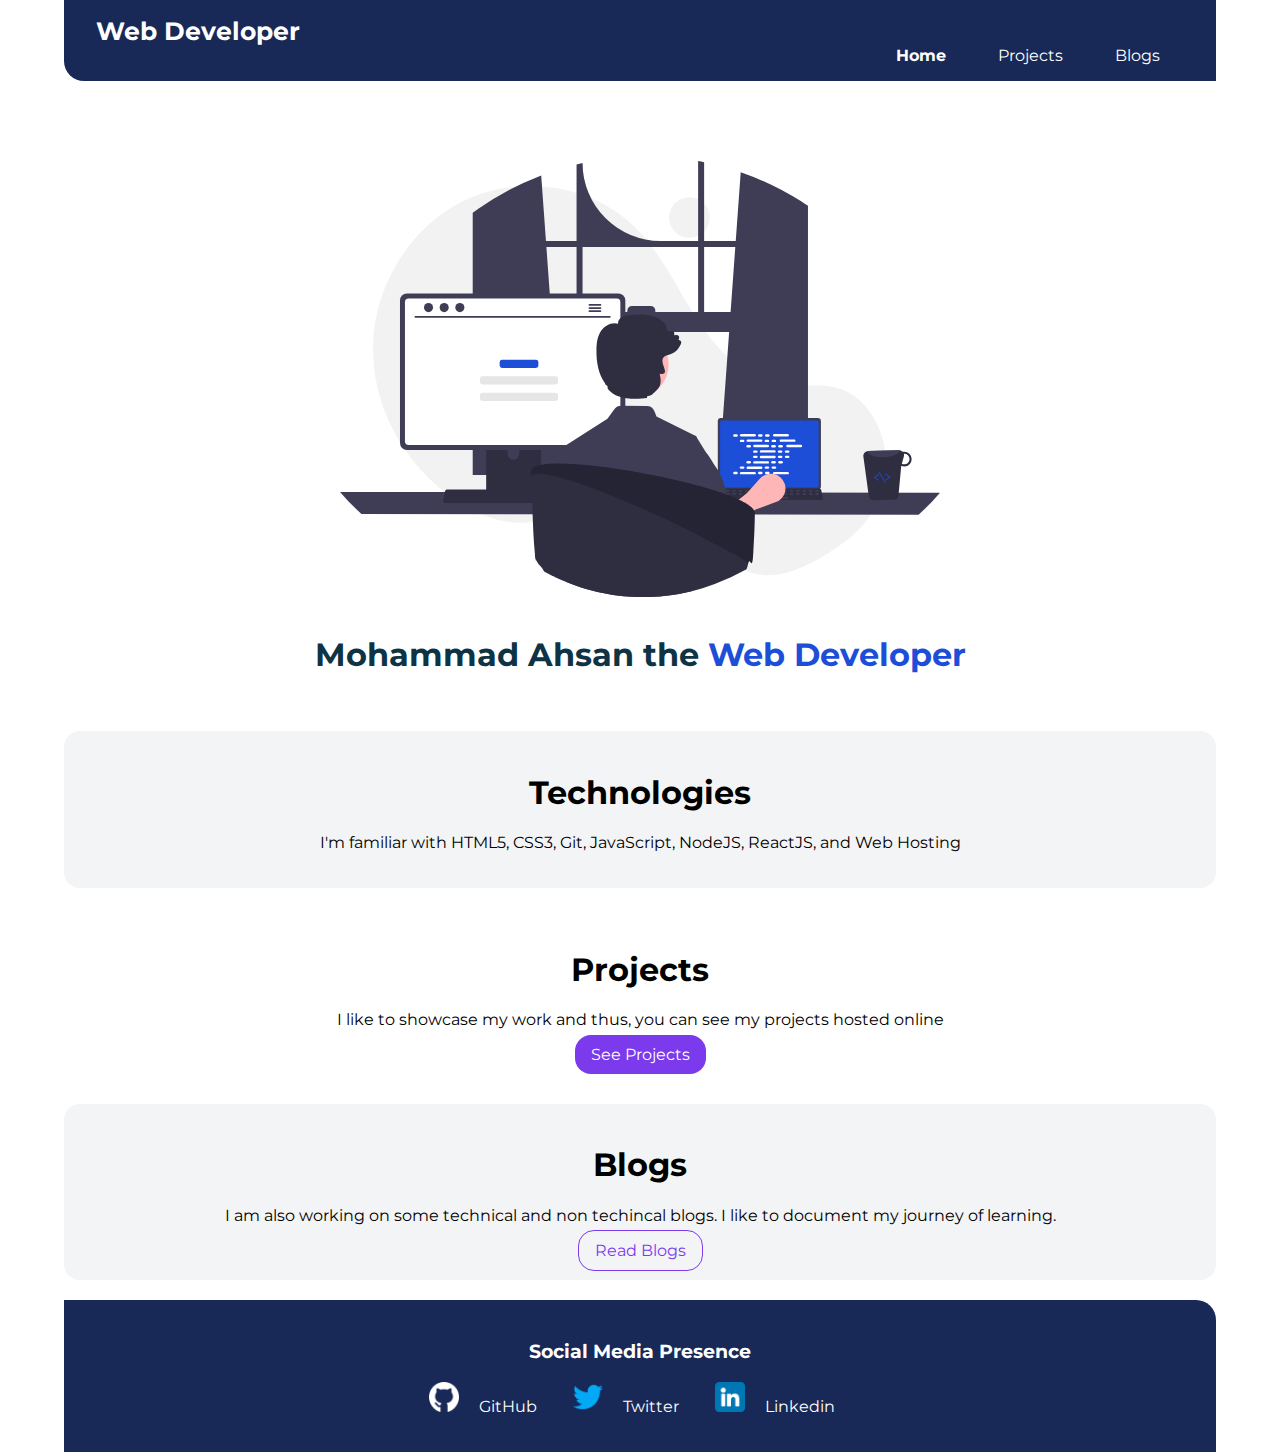
<file: index.html>
<!DOCTYPE html>
<html lang="en">
<head>
    <meta charset="UTF-8">
    <meta http-equiv="X-UA-Compatible" content="IE=edge">
    <meta name="viewport" content="width=device-width, initial-scale=1.0">
    <title>Home | Developer Website </title>
    <link rel="stylesheet" href="style.css">
</head>
<body>
        <!-- Navbar Content-->
    <nav class="navbar container">
        <div class="nav-heading">
            <a class="link" href="/">Web Developer</a>
        </div>
        <ul class="list-non-bullet nav-header">
            <li class="list-item-inline ">
                <a class="link link-active" href="/">Home</a>
            </li>
            <li class="list-item-inline">
                <a class="link" href="/projects.html">Projects</a>
            </li>
            <li class="list-item-inline">
                <a class="link" href="#">Blogs</a>
            </li>
        </ul>   
    </nav>   

    <!-- Logo Content Header Section -->

    <header class="logo">
        <img class="logo-image" src="images/logo.svg" alt="Web Development Programming Logo">
        <h1 class="logo-heading">Mohammad Ahsan the 
            <span class="heading-color">Web Developer</span></h1>
    </header>

    <!-- Section Page -->

    <section class="section ow">
        <div class="container container-center">
            <h1>Technologies</h1>
            <p> I'm familiar with HTML5, CSS3, Git, JavaScript, NodeJS, ReactJS, and Web Hosting </p>
        </div>
    </section>

    <section class="section">
        <div class="container container-center">
            <h1>Projects</h1>
            <p> I like to showcase my work and thus, you can see my projects hosted online </p>
            <a class="link link-primary" href="projects.html">See Projects</a>
        </div>
    </section>

    <section class="section ow">
        <div class="container container-center">
            <h1>Blogs</h1>
            <p>  I am also working on some technical and non techincal blogs. I like to document my journey of learning.  </p>
            <a class="link link-secondary" href="#">Read Blogs</a>
        </div>
    </section>


    <footer class="footer">
        <div class="footer-header">
            <p>Social Media Presence</p>
        </div>
        <ul class="list-non-bullet ">
            <li class="list-item-inline ">
                <img class="filter" src="images/github.png" alt="GitHub Logo" width="30" height="30">
                <a class="link" target="_blank" href="https://github.com/mahsan2606">GitHub</a>
            </li>
            <li class="list-item-inline">
                <img src="images/twitter.png" alt="GitHub Logo" width="30" height="30">
                <a class="link" target="_blank" href="https://twitter.com/mahsan2606">Twitter</a>
            </li>
            <li class="list-item-inline">
                <img src="images/linkedin.png" alt="GitHub Logo" width="30" height="30">
                <a class="link" target="_blank" href="https://www.linkedin.com/in/mahsan2606/">Linkedin</a>
            </li>
        </ul>
    </footer>


</body>
</html>
</file>
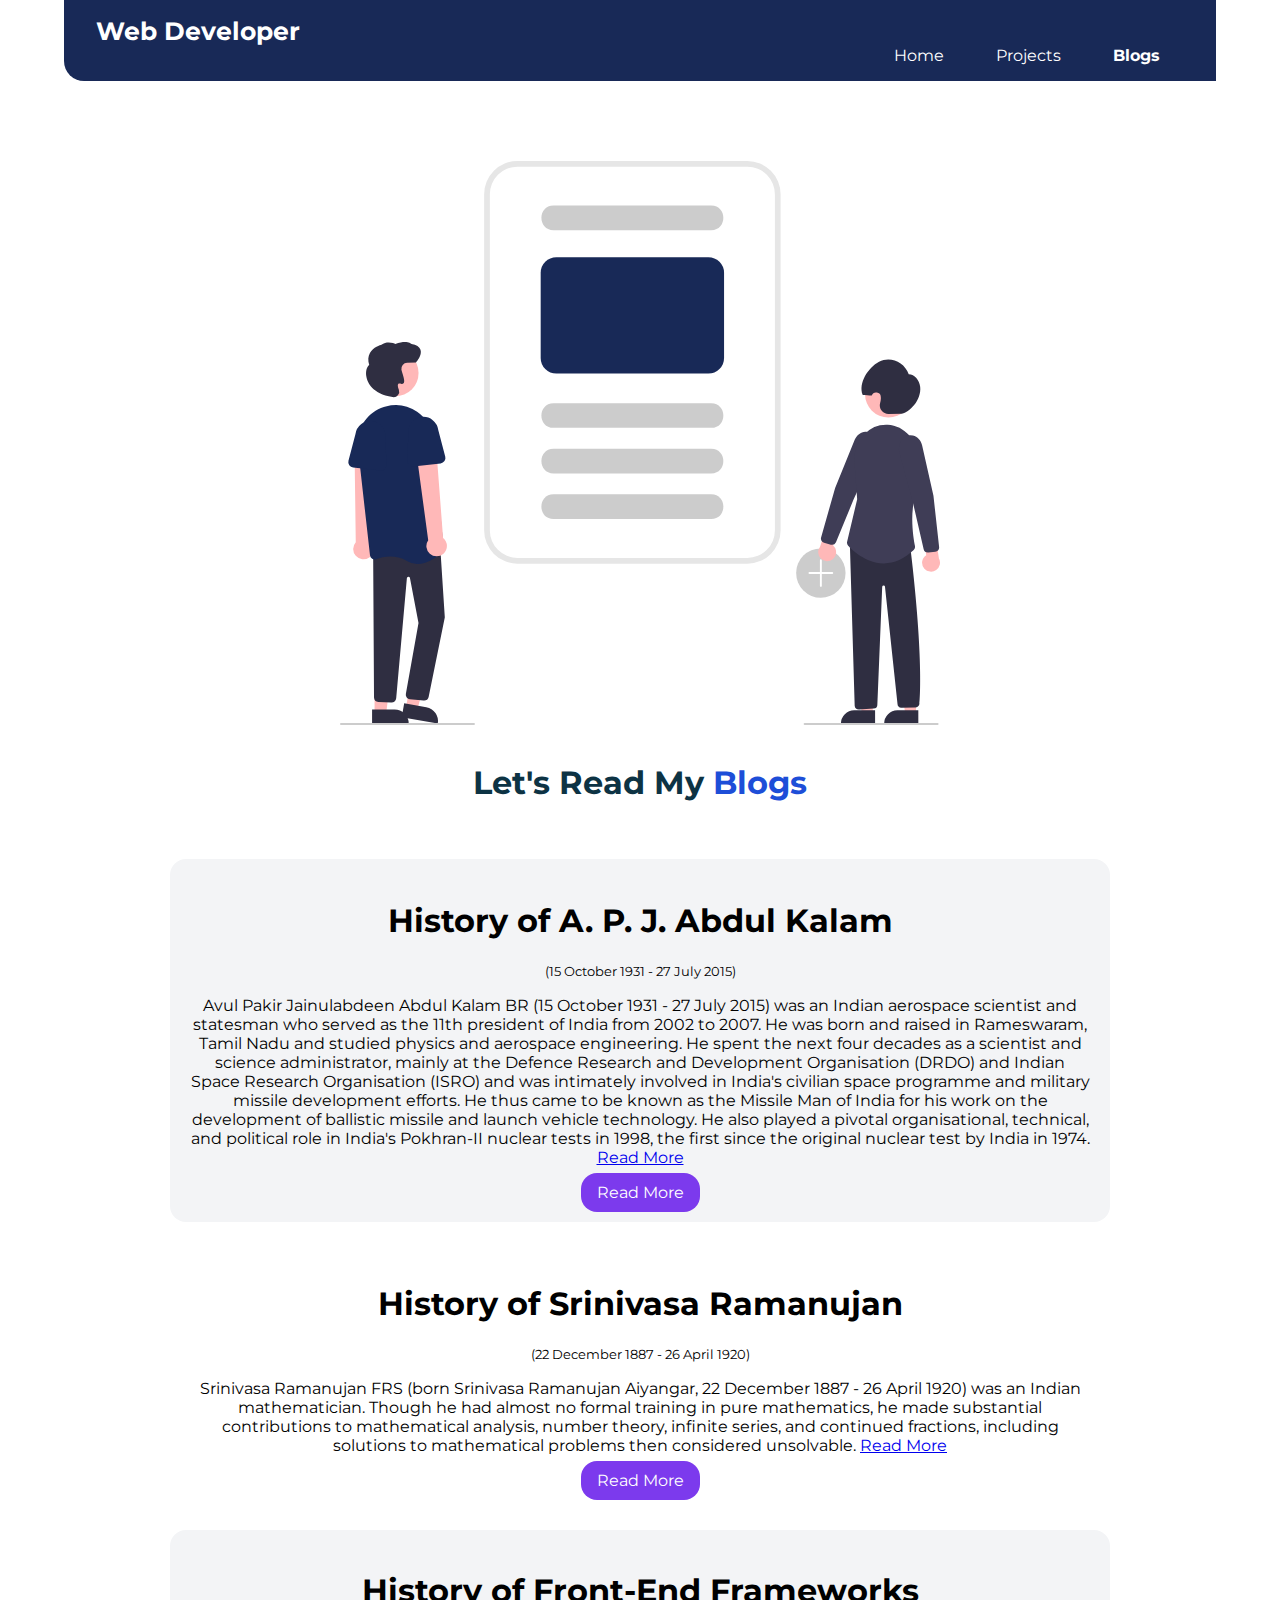
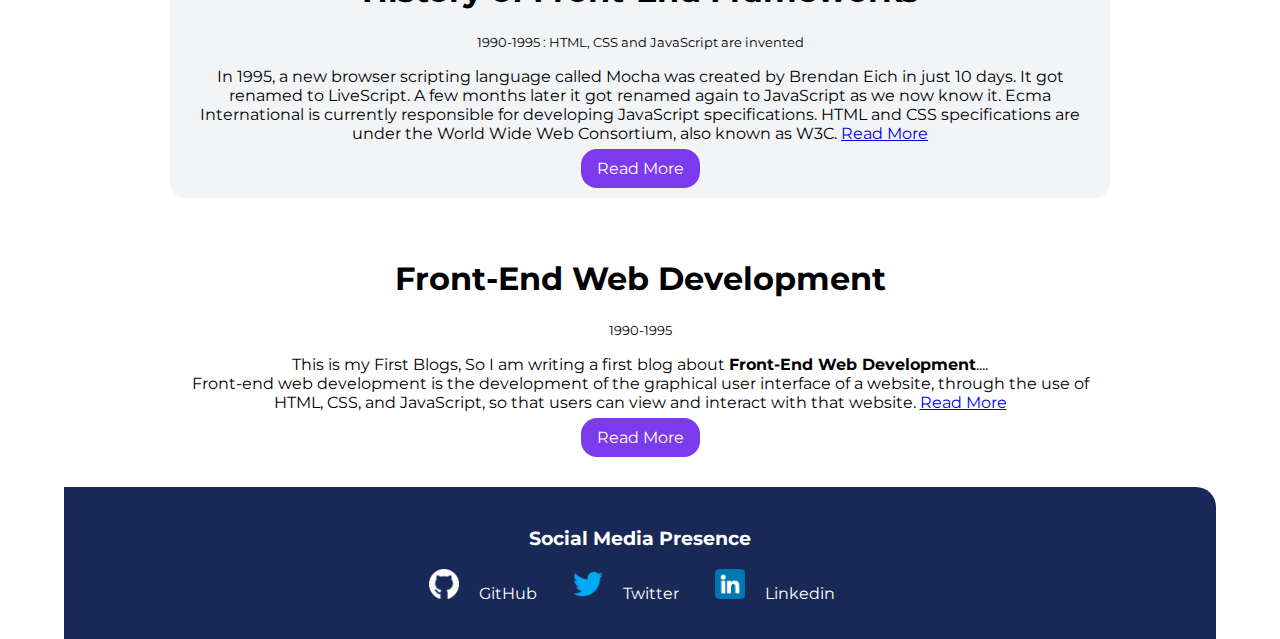
<file: blogs.html>
<!DOCTYPE html>
<html lang="en">
<head>
    <meta charset="UTF-8">
    <meta http-equiv="X-UA-Compatible" content="IE=edge">
    <meta name="viewport" content="width=device-width, initial-scale=1.0">
    <title>Blogs | Developer Website </title>
    <link rel="stylesheet" href="style.css">
</head>
<body>
        <!-- Navbar Content-->
    <nav class="navbar container">
        <div class="nav-heading">
            <a class="link" href="/">Web Developer</a>
        </div>
        <ul class="list-non-bullet nav-header">
            <li class="list-item-inline">
                <a class="link" href="/">Home</a>
            </li>
            <li class="list-item-inline">
                <a class="link " href="projects.html">Projects</a>
            </li>
            <li class="list-item-inline">
                <a class="link link-active" href="/blogs.html">Blogs</a>
            </li>
        </ul>
    </nav>   

    <!-- Logo Content Header Section -->

    <header class="logo">
        <img class="logo-image" src="images/blogs.svg" alt="Web Development Programming Logo">
        <h1 class="logo-heading">Let's Read My
            <span class="heading-color">Blogs</span></h1>
    </header>

    <!-- Section Page -->
    <ul class="list-non-bullet">
        <li>
            <article class="showcase-list container container-center ow">
                <h1>History of A. P. J. Abdul Kalam </h1>
                <small>(15 October 1931 - 27 July 2015)</small>
                <p> Avul Pakir Jainulabdeen Abdul Kalam BR (15 October 1931 - 27 July 2015) was an Indian aerospace scientist and statesman who served as the 11th president of India from 2002 to 2007. He was born and raised in Rameswaram, Tamil Nadu and studied physics and aerospace engineering. He spent the next four decades as a scientist and science administrator, mainly at the Defence Research and Development Organisation (DRDO) and Indian Space Research Organisation (ISRO) and was intimately involved in India's civilian space programme and military missile development efforts. He thus came to be known as the Missile Man of India for his work on the development of ballistic missile and launch vehicle technology. He also played a pivotal organisational, technical, and political role in India's Pokhran-II nuclear tests in 1998, the first since the original nuclear test by India in 1974. <a href="https://en.wikipedia.org/wiki/A._P._J._Abdul_Kalam">Read More</a></p>
                <a class="link link-primary" target="_blank" href="https://en.wikipedia.org/wiki/A._P._J._Abdul_Kalam">Read More</a>
            </article>
        </li>
        <li>
            <article class="showcase-list container container-center">
                <h1>History of Srinivasa Ramanujan </h1>
                <small>(22 December 1887 - 26 April 1920)</small>
                <p> Srinivasa Ramanujan FRS (born Srinivasa Ramanujan Aiyangar, 22 December 1887 - 26 April 1920) was an Indian mathematician. Though he had almost no formal training in pure mathematics, he made substantial contributions to mathematical analysis, number theory, infinite series, and continued fractions, including solutions to mathematical problems then considered unsolvable. <a href="https://en.wikipedia.org/wiki/Srinivasa_Ramanujan">Read More</a></p>
                <a class="link link-primary" target="_blank" href="https://en.wikipedia.org/wiki/Srinivasa_Ramanujan">Read More</a>
            </article>
        </li>
        <li>
            <article class="showcase-list container container-center ow">
                <h1>History of Front-End Frameworks</h1>
                <small>1990-1995 : HTML, CSS and JavaScript are invented</small>
                <p> In 1995, a new browser scripting language called Mocha was created by Brendan Eich in just 10 days. It got renamed to LiveScript. A few months later it got renamed again to JavaScript as we now know it. Ecma International is currently responsible for developing JavaScript specifications. HTML and CSS specifications are under the World Wide Web Consortium, also known as W3C. <a href="https://blog.logrocket.com/history-of-frontend-frameworks/">Read More</a></p>
                <a class="link link-primary" target="_blank" href="https://blog.logrocket.com/history-of-frontend-frameworks/">Read More</a>
            </article>
        </li>
        <li>
            <article class="showcase-list container container-center">
                <h1>Front-End Web Development</h1>
                <small>1990-1995</small>
                <p>  This is my First Blogs, So I am writing a first blog about <strong>Front-End Web Development</strong>.... <br> Front-end web development is the development of the graphical user interface of a website, through the use of HTML, CSS, and JavaScript, so that users can view and interact with that website. <a href="https://en.wikipedia.org/wiki/Front-end_web_development">Read More</a>   </p>
                <a class="link link-primary" target="_blank" href="https://en.wikipedia.org/wiki/Front-end_web_development">Read More</a>
            </article>
        </li>
       
    </ul>

    <footer class="footer">
        <div class="footer-header">
            <p>Social Media Presence</p>
        </div>
        <ul class="list-non-bullet ">
            <li class="list-item-inline ">
                <img class="filter" src="images/github.png" alt="GitHub Logo" width="30" height="30">
                <a class="link" target="_blank" href="https://github.com/mahsan2606">GitHub</a>
            </li>
            <li class="list-item-inline">
                <img src="images/twitter.png" alt="GitHub Logo" width="30" height="30">
                <a class="link" target="_blank" href="https://twitter.com/mahsan2606">Twitter</a>
            </li>
            <li class="list-item-inline">
                <img src="images/linkedin.png" alt="GitHub Logo" width="30" height="30">
                <a class="link" target="_blank" href="https://www.linkedin.com/in/mahsan2606/">Linkedin</a>
            </li>
        </ul>
    </footer>

</body>
</html>
</file>
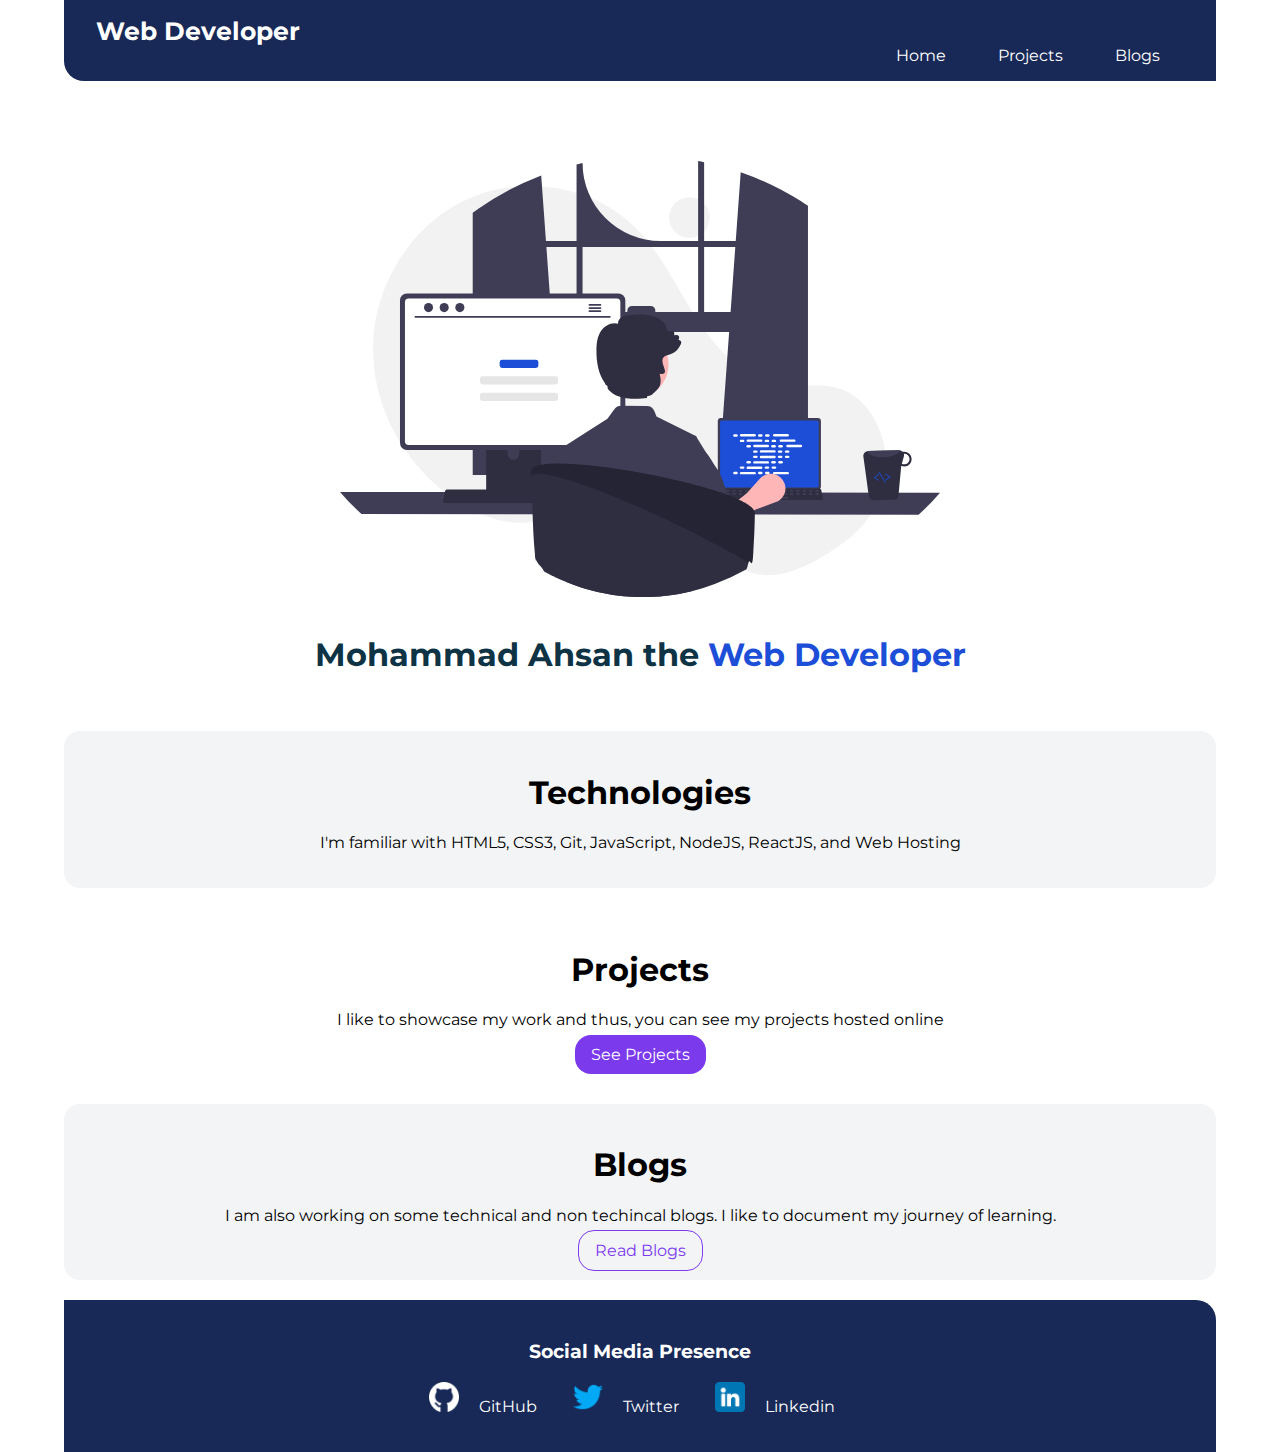
<file: home.html>
<!DOCTYPE html>
<html lang="en">
<head>
    <meta charset="UTF-8">
    <meta http-equiv="X-UA-Compatible" content="IE=edge">
    <meta name="viewport" content="width=device-width, initial-scale=1.0">
    <title>Developer Website</title>
    <link rel="stylesheet" href="style.css">
</head>
<body>
        <!-- Navbar Content-->
    <nav class="navbar container">
        <div class="nav-heading">
            <a class="link" href="#">Web Developer</a>
        </div>
        <ul class="list-non-bullet nav-header">
            <li class="list-item-inline ">
                <a class="link" href="home.html">Home</a>
            </li>
            <li class="list-item-inline">
                <a class="link" href="projects.html">Projects</a>
            </li>
            <li class="list-item-inline">
                <a class="link" href="#">Blogs</a>
            </li>
        </ul>   
    </nav>   

    <!-- Logo Content Header Section -->

    <header class="logo">
        <img class="logo-image" src="images/logo.svg" alt="Web Development Programming Logo">
        <h1 class="logo-heading">Mohammad Ahsan the 
            <span class="heading-color">Web Developer</span></h1>
    </header>

    <!-- Section Page -->

    <section class="section ow">
        <div class="container container-center">
            <h1>Technologies</h1>
            <p> I'm familiar with HTML5, CSS3, Git, JavaScript, NodeJS, ReactJS, and Web Hosting </p>
        </div>
    </section>

    <section class="section">
        <div class="container container-center">
            <h1>Projects</h1>
            <p> I like to showcase my work and thus, you can see my projects hosted online </p>
            <a class="link link-primary" href="projects.html">See Projects</a>
        </div>
    </section>

    <section class="section ow">
        <div class="container container-center">
            <h1>Blogs</h1>
            <p>  I am also working on some technical and non techincal blogs. I like to document my journey of learning.  </p>
            <a class="link link-secondary" href="#">Read Blogs</a>
        </div>
    </section>


    <footer class="footer">
        <div class="footer-header">
            <p>Social Media Presence</p>
        </div>
        <ul class="list-non-bullet ">
            <li class="list-item-inline ">
                <img class="filter" src="images/github.png" alt="GitHub Logo" width="30" height="30">
                <a class="link" target="_blank" href="https://github.com/mahsan2606">GitHub</a>
            </li>
            <li class="list-item-inline">
                <img src="images/twitter.png" alt="GitHub Logo" width="30" height="30">
                <a class="link" target="_blank" href="https://twitter.com/mahsan2606">Twitter</a>
            </li>
            <li class="list-item-inline">
                <img src="images/linkedin.png" alt="GitHub Logo" width="30" height="30">
                <a class="link" target="_blank" href="https://www.linkedin.com/in/mahsan2606/">Linkedin</a>
            </li>
        </ul>
    </footer>


</body>
</html>
</file>
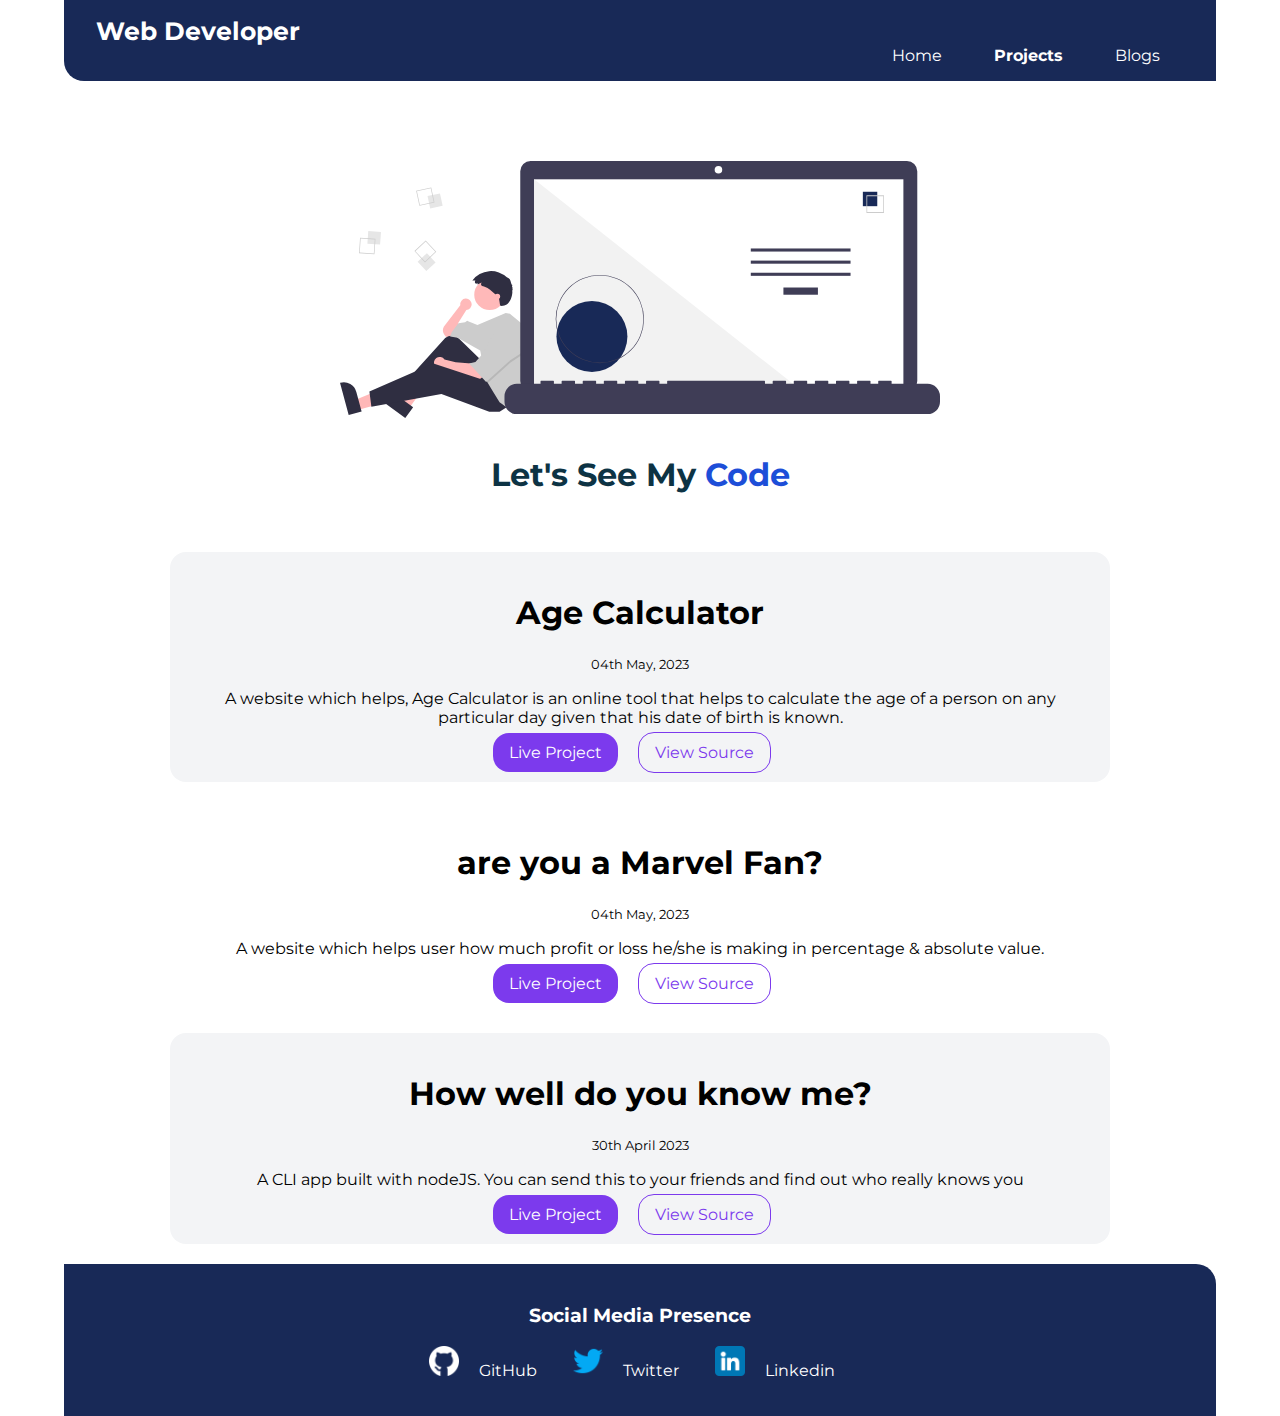
<file: projects.html>
<!DOCTYPE html>
<html lang="en">
<head>
    <meta charset="UTF-8">
    <meta http-equiv="X-UA-Compatible" content="IE=edge">
    <meta name="viewport" content="width=device-width, initial-scale=1.0">
    <title>Projects | Developer Website </title>
    <link rel="stylesheet" href="style.css">
</head>
<body>
        <!-- Navbar Content-->
    <nav class="navbar container">
        <div class="nav-heading">
            <a class="link" href="/">Web Developer</a>
        </div>
        <ul class="list-non-bullet nav-header">
            <li class="list-item-inline">
                <a class="link" href="/">Home</a>
            </li>
            <li class="list-item-inline">
                <a class="link link-active" href="projects.html">Projects</a>
            </li>
            <li class="list-item-inline">
                <a class="link" href="/blogs.html">Blogs</a>
            </li>
        </ul>
    </nav>   

    <!-- Logo Content Header Section -->

    <header class="logo">
        <img class="logo-image" src="images/code-think.svg" alt="Web Development Think Code">
        <h1 class="logo-heading">Let's See My
            <span class="heading-color">Code</span></h1>
    </header>

    <!-- Section Page -->
    <ul class="list-non-bullet">
        <li>
            <article class="showcase-list container container-center ow">
                <h1>Age Calculator</h1>
                <small>04th May, 2023</small>
                <p> A website which helps, Age Calculator is an online tool that helps to calculate the age of a person on any particular day given that his date of birth is known. </p>
                <a class="link link-primary" target="_blank" href="/component/ageCalculator.html">Live Project</a>
                <a class="link link-secondary" target="_blank" href="https://github.com/mahsan2606/NEOG-CAMP-First-Project/tree/main/component">View Source</a>
            </article>
        </li>
        <li>
            <article class="showcase-list container container-center">
                <h1>are you a Marvel Fan?</h1>
                <small>04th May, 2023</small>
                <p> A website which helps user how much profit or loss he/she is making in percentage & absolute value. </p>
                <a class="link link-primary" target="_blank" href="https://replit.com/@ahsan2001/Marvel-Fan-1?embed=true">Live Project</a>
                <a class="link link-secondary" target="_blank" href="https://github.com/mahsan2606/Marvel-Fan">View Source</a>
            </article>
        </li>
        <li>
            <article class="showcase-list container container-center ow">
                <h1>How well do you know me?</h1>
                <small>30th April 2023</small>
                <p>  A CLI app built with nodeJS. You can send this to your friends and find out who really knows you  </p>
                <a class="link link-primary" target="_blank" href="https://replit.com/@ahsan2001/EndGame-PROJECT-2?embed=true">Live Project</a>
                <a class="link link-secondary" target="_blank" href="https://github.com/mahsan2606/EndGame-PROJECT">View Source</a>
            </article>
        </li>
       
    </ul>

    <footer class="footer">
        <div class="footer-header">
            <p>Social Media Presence</p>
        </div>
        <ul class="list-non-bullet ">
            <li class="list-item-inline ">
                <img class="filter" src="images/github.png" alt="GitHub Logo" width="30" height="30">
                <a class="link" target="_blank" href="https://github.com/mahsan2606">GitHub</a>
            </li>
            <li class="list-item-inline">
                <img src="images/twitter.png" alt="GitHub Logo" width="30" height="30">
                <a class="link" target="_blank" href="https://twitter.com/mahsan2606">Twitter</a>
            </li>
            <li class="list-item-inline">
                <img src="images/linkedin.png" alt="GitHub Logo" width="30" height="30">
                <a class="link" target="_blank" href="https://www.linkedin.com/in/mahsan2606/">Linkedin</a>
            </li>
        </ul>
    </footer>

</body>
</html>
</file>
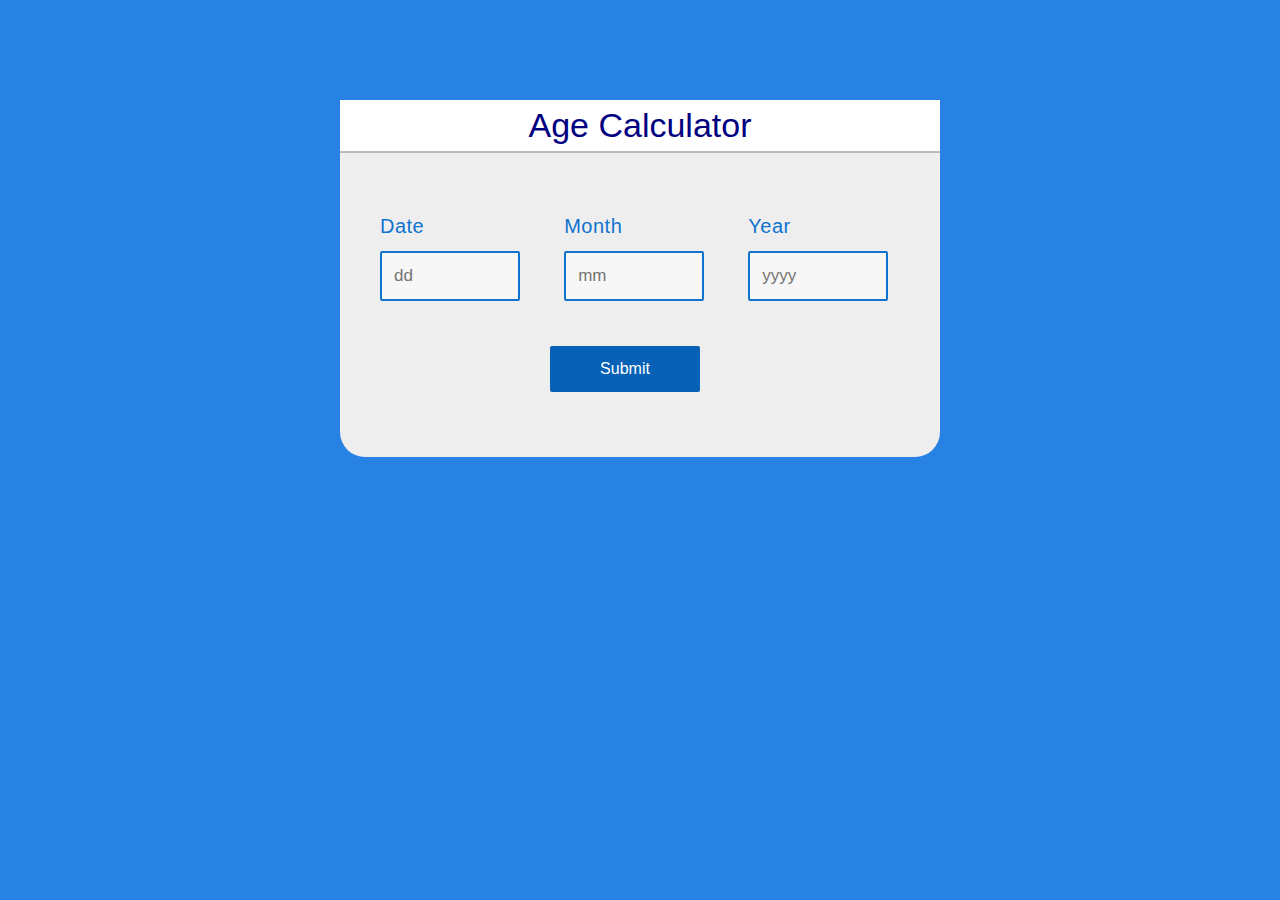
<file: component/ageCalculator.html>
<!DOCTYPE html>
<html lang="en">
<head>
    <meta charset="UTF-8">
    <meta http-equiv="X-UA-Compatible" content="IE=edge">
    <meta name="viewport" content="width=device-width, initial-scale=1.0">
    <title>Age Calculator | Developer Website</title>
    <link rel="stylesheet" href="style.css">
    <script src="ageCalculator.js"></script>
</head>
<body>
    <div class="container">
    <form>
        <div class="base">
            <div class="enter">
                <h4>Age Calculator</h4>
            </div>
            <div class="block">
                <p class="title">Date</p>
                <input type="text" name="date" id="date" placeholder="dd" required="required" minlength="1" maxlength="2">
            </div>
            <div class="block">
                <p class="title">Month</p>
                <input type="text" name="month" id="month" placeholder="mm" required="required" minlength="1" maxlength="2">
            </div>
            <div class="block">
                <p class="title">Year</p>
                <input type="text" name="year" id="year" placeholder="yyyy" required="required" minlength="4" maxlength="4">
            </div>
        </div>
        <div class="base">
            <div class="enter">
                <input type="button" name="submit" value="Submit" onclick="age()" >
            </div>
        </div>
        <div id="age"></div>

    </form>    
    </div>
    
</body>
</html>
</file>
<file: style.css>
@import url('https://fonts.googleapis.com/css2?family=Montserrat:wght@600&display=swap');

:root {
    --primary-color: #7c3aed;
    --secondary-color: #1d4ed8;
    --header-background-color: #182957;
    --off-white: #f3f4f6;
    --heading-color: #0d3344;
    --header-color: #0369a1;
}

body {
    font-family: "Montserrat", sans-serif;
    width: 100%;
    max-width: 90%;
    margin: 0px auto;
}

/* container */

.container {
    padding: 0rem 1rem;
}

.container-center {
    max-width: 900px;
    width: 100%;
    margin: auto;
}

/** lists **/

.list-non-bullet {
    list-style: none;
    padding-inline-start: 0px;
}

.list-item-inline {
    display: inline;
    padding: 0rem 0.5rem;
}

/** links **/
.link {
    box-sizing: border-box;
    text-decoration: none;
    padding: 0.5rem 1rem;
}

.link-primary {
    max-width: 140px;
    background-color: var(--primary-color);
    border-radius: 1rem;
    color: white;
    padding: 10px 1rem;
    margin: 1rem auto;
}

.link-secondary {
    max-width: 140px;
    border: 1px solid var(--primary-color);
    border-radius: 1rem;
    color: var(--primary-color);
    padding: 10px 1rem;
    margin: 1rem;
}

.link-active {
    font-weight: bold;
}


/* Navbar CSS Start*/
.navbar {
    background-color: var(--header-background-color);
    color: white;
    padding: 1rem;
    border-bottom-left-radius: 20px;
}

.navbar .nav-heading {
    font-weight: bold;
}

.nav-heading a {
    color: inherit;
    font-size: 25px;
}

.nav-header {
    text-align: right;
    margin: 0rem 1rem;
}

.navbar .link {
    color: white;
}

.nav-header a:hover {
    background-color: rgba(162, 170, 165, 0.671);
    border-radius: 1rem;
    color: #ffffff;
}


/* Logo Header CSS Start*/

.logo {
    padding: 1rem;
    padding-top: 5rem;
}

.logo .logo-image {
    max-width: 90%;
    width: 600px;
    display: block;
    margin: auto;
}

.logo .logo-heading {
    padding-top: 1rem;
    color: var(--heading-color);
    text-align: center;
}

.logo .logo-heading .heading-color {
    color: var(--secondary-color);
}


/*Content Section CSS Start*/

.ow {
    background-color: var(--off-white);
}

.section {
    text-align: center;
    padding: 20px;
    margin: 20px 0px;
    border-radius: 1rem;
}

.section h1 {
    text-align: center;
}

.section a:hover {
    background-color: yellow;
    border-radius: 1rem;
    color: #050424f6;
}

/*Footer CSS Start*/

.footer {
    background-color: var(--header-background-color);
    color: white;
    border-top-right-radius: 20px;
    padding: 20px;
    text-align: center;
}

.footer-header{
	font-size: larger;
	font-weight: bold;
}

.footer .link{
    color:white;
}

.footer a:hover {
    text-decoration:underline;
    color: #050424f6;
}

.filter{
    filter: invert(100%);
}


/* Project Page CSS */

.showcase-list {
    text-align: center;
    padding: 20px;
    margin: 20px auto;
    border-radius: 1rem;
}

.showcase-list a:hover {
    background-color: yellow;
    border-radius: 1rem;
    color: #050424f6;
}
</file>
<file: component/style.css>
body {
    font-family: Arial, Helvetica, sans-serif;
    background-color: #2782e3;
    font-size: 15px;
    line-height: 1.5;
    padding: 0;
    margin: 0;
}
* {
    box-sizing: border-box;
}

.container {
    width: 600px;
    height: auto;
    margin: 100px auto;
    background-color: #eee;
    border-radius: 25px;
}

.base {
    width: 100%;
    margin: 0;
    overflow: hidden;
    display: block;
    float: none;
}
.block {
    width: 160px;
    padding: 5px 20px;
    margin-left: 20px;
    display: inline-block;
}
.base h4 {
    font-size: 26px;
    text-align: center;
    font-family: sans-serif;
    font-weight: normal;
    margin-top: 0px;
    box-shadow: 0px 2px #bababa;
    background-color: white;
    font-size: 34px;
    color: navy;
}
.title {
    font-size: 20px;
    text-align: left;
    font-family: sans-serif;
    font-weight: normal;
    line-height: 0.5;
    letter-spacing: 0.5px;
    word-spacing: 2.7px;
    color: #1073d0;
}
input[type="text"]{
    width: 140px;
    margin: auto;
    outline: none;
    min-height: 50px;
    border: 2px solid #1073d0;
    padding: 12px;
    background-color: #f7f7f7;
    border-radius: 2px; 
    color: #1073d0;
    font-size: 17px;   
}
input[type="text"]:focus{
    background-color: #ffffff;  
    border: 2px solid orange;
    outline: none;
}
input[type="button"]{
    width: 150px;
    margin-left: 210px;
    margin-top: 40px;
    outline: none;
    border: none;
    border-radius: 2px;
    background-color: #0761b6;
    color: #ffffff;
    padding: 14px 16px;
    text-align: center;
    font-size: 16px;
}
input[type="button"]:hover{
    background-color: #003669;
}
#age {
    display: block;
    margin: 10px;
    margin-top: 35px;
    padding: 10px;
    padding-bottom: 20px;
    overflow: hidden;
    font-family: Verdana;
    font-size: 23px;
    font-weight: normal;
    line-height: 1.5;
    word-spacing: 2.7px;
    color: navy;
}
</file>
